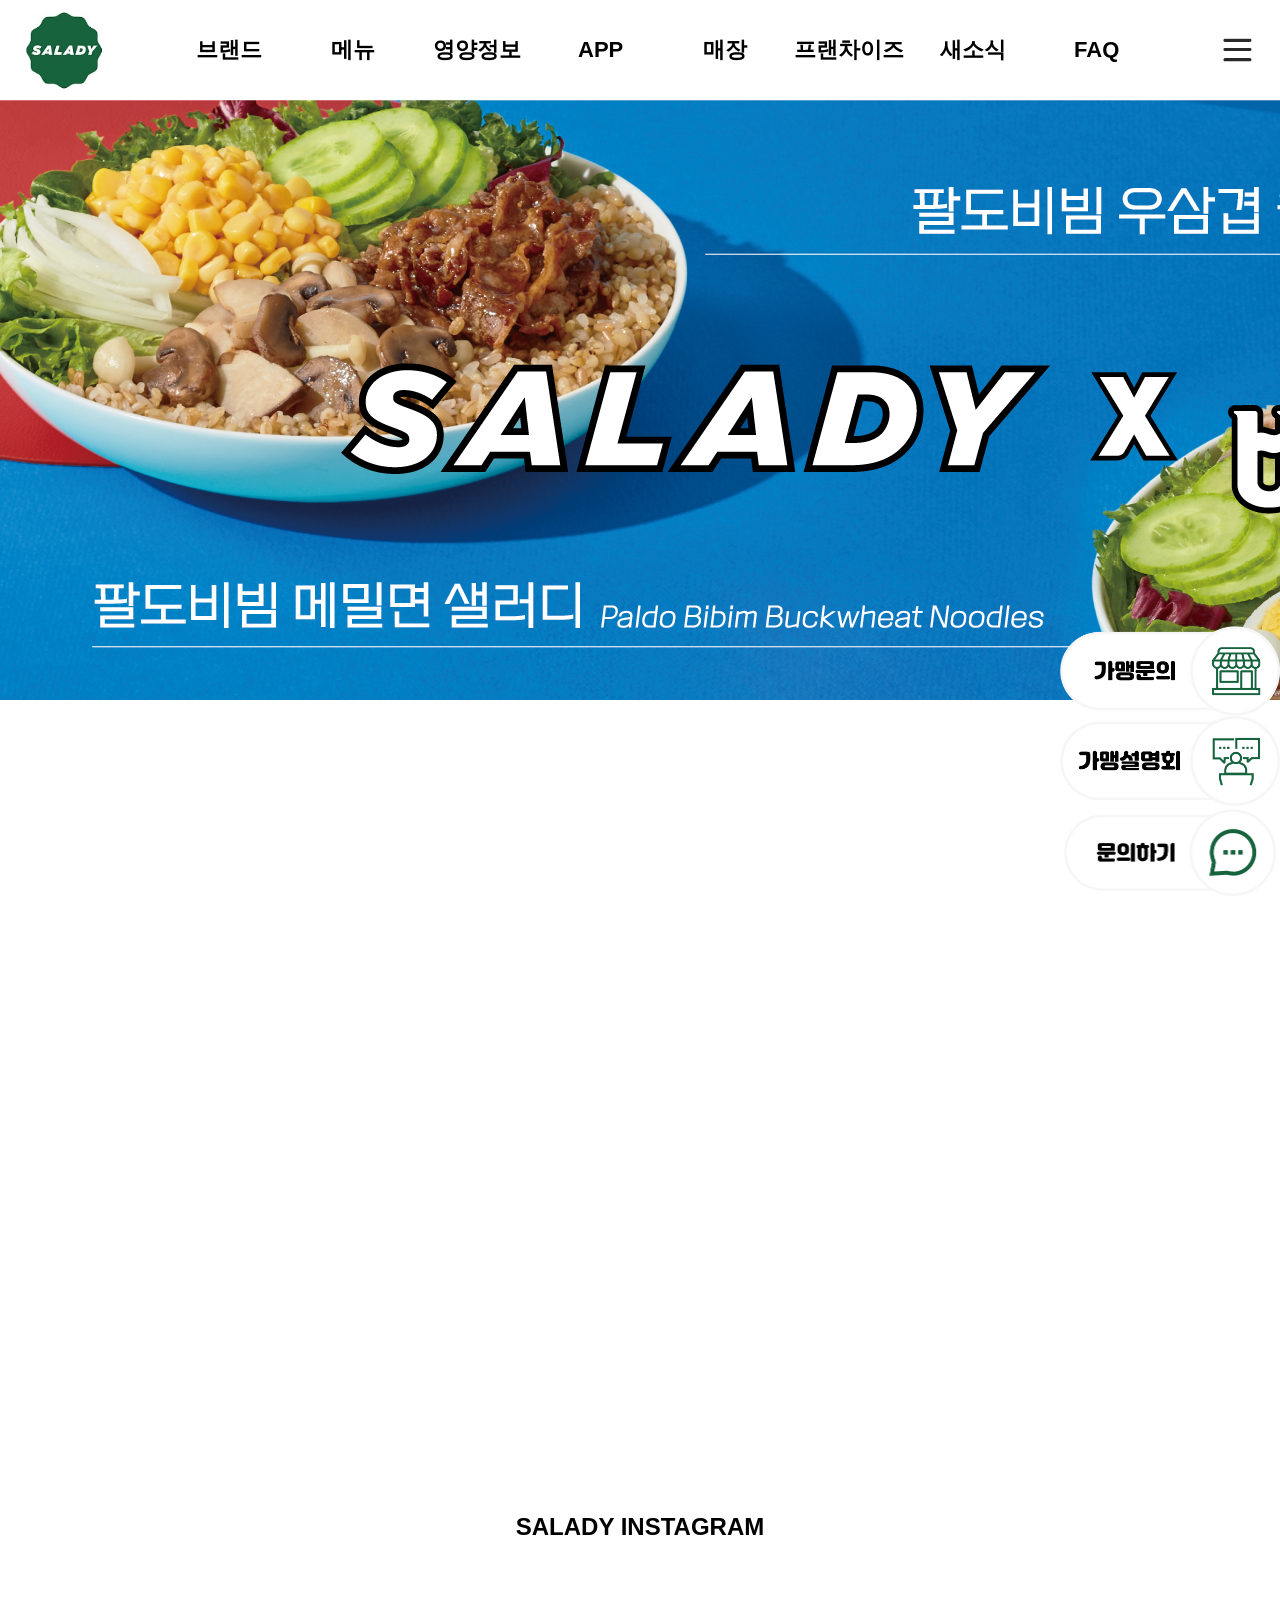
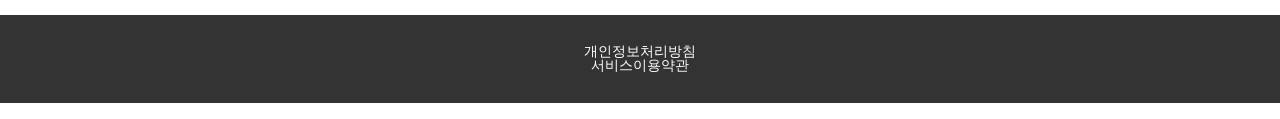
<file: index.html>
<!DOCTYPE html>
<html lang="ko">
  <head>
    <meta charset="UTF-8" />
    <meta name="viewport" content="width=device-width, initial-scale=1.0" />
    <title>salady</title>
    <link rel="stylesheet" href="css/reset.css" />
    <link
      rel="stylesheet"
      href="https://cdn.jsdelivr.net/npm/swiper@10/swiper-bundle.min.css"
    />
    <script src="https://cdn.jsdelivr.net/npm/swiper@10/swiper-bundle.min.js"></script>
    <link rel="stylesheet" href="css/style.css" />
  </head>
  <body>
    <nav class="floating_menu">
      <img src="img/mo_quick_ico01.png" alt="" />
      <img src="img/mo_quick_ico02.png" alt="" />
      <img src="img/_-3.png" alt="" />
    </nav>
    <header>
      <div class="header_main">
        <img src="img/salady_logo.jpeg" alt="" class="header_logo" />
        <ul class="header_menu">
          <li class="item dropdown">
            <a href="./salady_brand.html">브랜드</a>
            <ul class="sub">
              <li><a href="#">샐러디</a></li>
              <li><a href="#">샐러디키친</a></li>
              <li><a href="#">샐러디팜</a></li>
            </ul>
          </li>
          <li class="item dropdown">
            <a href="#">메뉴</a>
            <ul class="sub">
              <li><a href="#">All</a></li>
              <li><a href="#">웜볼</a></li>
              <li><a href="#">샐러디</a></li>
              <li><a href="#">샌드&랩</a></li>
              <li><a href="#">브레드</a></li>
              <li><a href="#">토핑&드레싱</a></li>
              <li><a href="#">음료&사이드</a></li>
            </ul>
          </li>
          <li class="item">
            <a href="#">영양정보</a>
          </li>
          <li class="item dropdown">
            <a href="#">APP</a>
            <ul class="sub">
              <li><a href="#">샐러디멤버십</a></li>
              <li><a href="#">샐러디오더</a></li>
              <li><a href="#">기프트카드</a></li>
            </ul>
          </li>
          <li class="item">
            <a href="#">매장</a>
          </li>
          <li class="item dropdown">
            <a href="#">프랜차이즈</a>
            <ul class="sub">
              <li><a href="#">가맹안내</a></li>
              <li><a href="#">가맹상담 신청</a></li>
              <li><a href="#">가맹설명회 신청</a></li>
              <li><a href="#">추천입지</a></li>
            </ul>
          </li>
          <li class="item dropdown">
            <a href="#">새소식</a>
            <ul class="sub">
              <li><a href="#">공지사항</a></li>
              <li><a href="#">이벤트</a></li>
              <li><a href="#">칭찬매장</a></li>
            </ul>
          </li>
          <li class="item">
            <a href="#">FAQ</a>
          </li>
        </ul>
        <img src="img/menu_icon.png" alt="" class="menu_icon" />
      </div>
    </header>
    <main>
      <div class="swiper mySwiper">
        <div class="swiper-wrapper">
          <div class="swiper-slide">
            <img src="img/salady_1.png" alt="" />
          </div>
          <div class="swiper-slide">
            <img src="img/salady_2.jpeg" alt="" />
          </div>
          <div class="swiper-slide">
            <img src="img/salady_3.png" alt="" />
          </div>
          <div class="swiper-slide">
            <img src="img/salady_4.jpeg" alt="" />
          </div>
          <div class="swiper-slide">
            <img src="img/salady_5.jpeg" alt="" />
          </div>
        </div>
        <div class="swiper-pagination"></div>
      </div>
      <iframe
        width="560"
        height="315"
        src="https://www.youtube.com/embed/PhK-i3z_uvU"
        title="YouTube video player"
        frameborder="0"
        allow="accelerometer; autoplay; clipboard-write; encrypted-media; gyroscope; picture-in-picture; web-share"
        allowfullscreen
      ></iframe>
      <p class="one">SALADY INSTAGRAM</p>
    </main>
    <footer>
      <div class="footer_main">
        <div class="footer_main1">
          <p>개인정보처리방침</p>
          <p>서비스이용약관</p>
        </div>
        <div class="footer_main">
          <p>COPYRIGHT(C) 2022 ㈜샐러디. CO.LTD ALL RIGHT RESERVED.</p>
        </div>
      </div>
    </footer>
    <script>
      const mainlists = document.querySelectorAll(".dropdown");
      //상태변수 state= 1, 0
      let state = 1;
      for (let i = 0; i < mainlists.length; i++) {
        mainlists[i].onclick = function () {
          if (state == 1) {
            this.getElementsByTagName("ul")[0].style.height = "100%";
            state = 0; //state--;
          } else {
            this.getElementsByTagName("ul")[0].style.height = "0%";
            state = 1; //state++;
          }
        };
      }
    </script>
  </body>
</html>
</file>
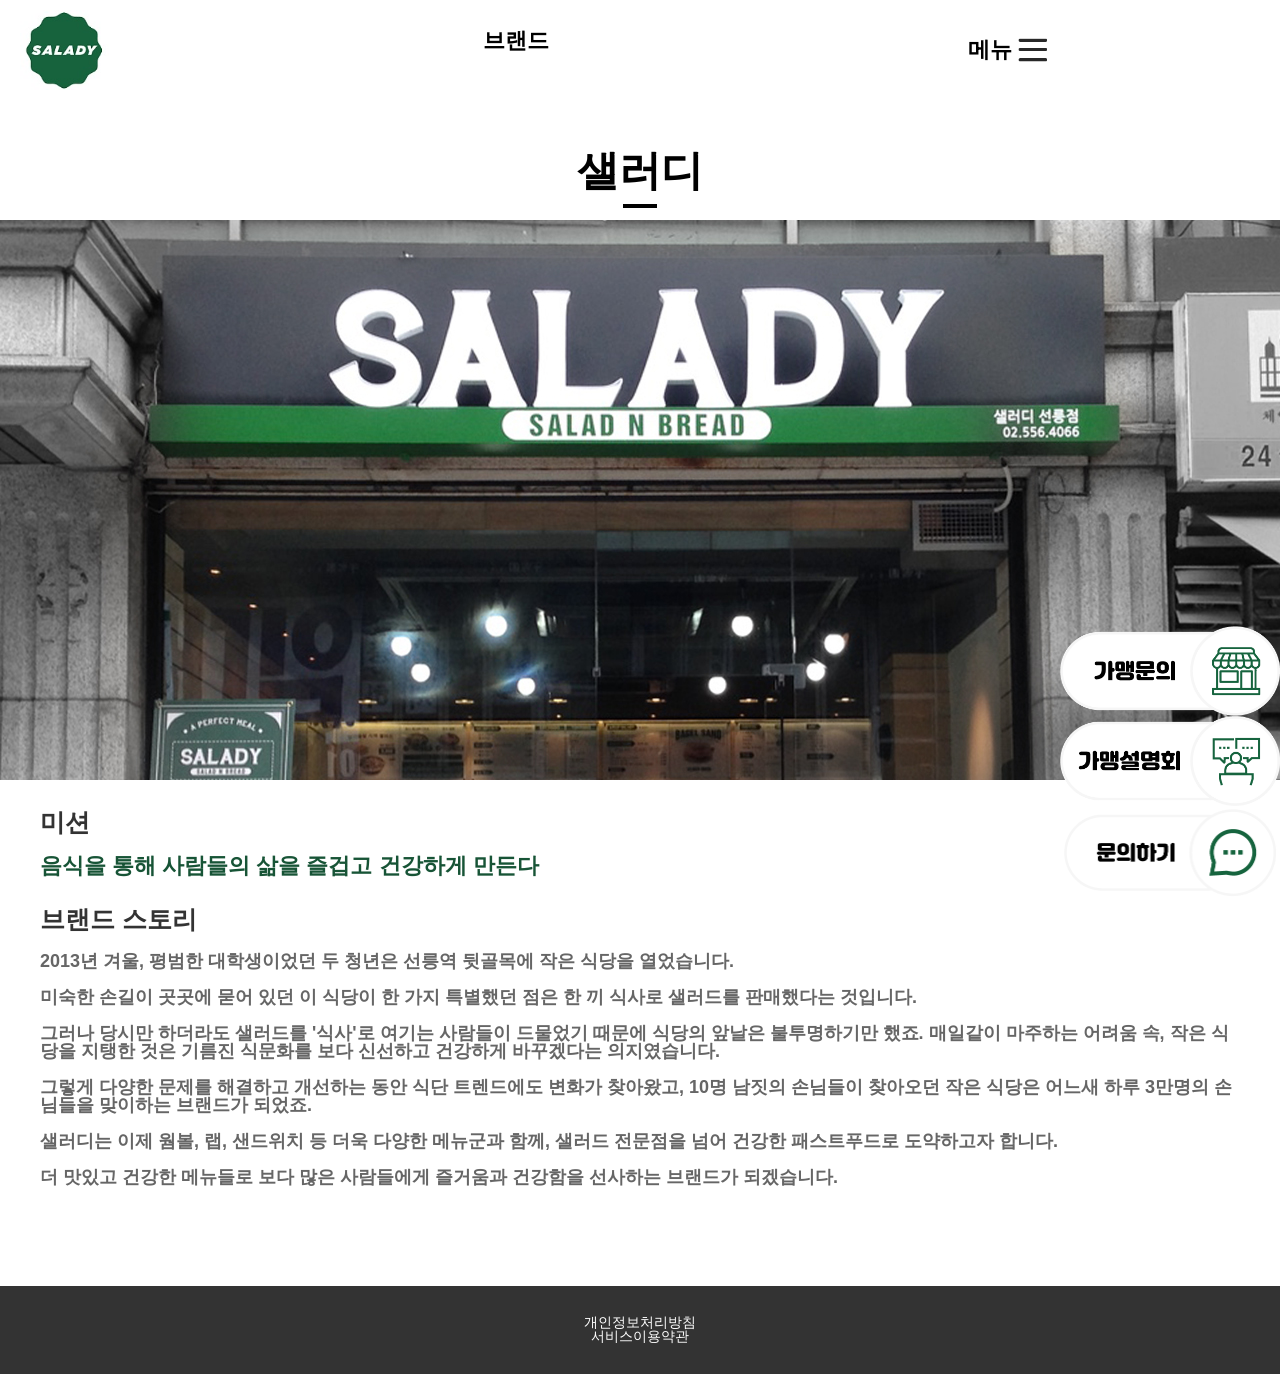
<file: salady_brand.html>
<!DOCTYPE html>
<html lang="ko">
  <head>
    <meta charset="UTF-8" />
    <meta name="viewport" content="width=device-width, initial-scale=1.0" />
    <title>salady-브랜드</title>
    <link rel="stylesheet" href="css/reset.css" />
    <link
      rel="stylesheet"
      href="https://cdn.jsdelivr.net/npm/swiper@10/swiper-bundle.min.css"
    />
    <script src="https://cdn.jsdelivr.net/npm/swiper@10/swiper-bundle.min.js"></script>
    <link rel="stylesheet" href="css/style.css" />
    <link rel="stylesheet" href="css/brand.css" />
  </head>
  <body>
    <nav class="floating_menu">
      <img src="img/mo_quick_ico01.png" alt="" />
      <img src="img/mo_quick_ico02.png" alt="" />
      <img src="img/_-3.png" alt="" />
    </nav>
    <header>
      <div class="header_main">
        <img src="img/salady_logo.jpeg" alt="" class="header_logo" />
        <ul class="header_menu">
          <li class="item dropdown">
            <a href="./salady_brand.html">브랜드</a>
            <ul class="sub">
              <li><a href="#">샐러디</a></li>
              <li><a href="#">샐러디키친</a></li>
              <li><a href="#">샐러디팜</a></li>
            </ul>
          </li>
          <li class="item dropdown">
            <a href="#">메뉴</a>
            <ul class="sub">
              <li><a href="#">All</a></li>
              <li><a href="#">웜볼</a></li>
              <li><a href="#">샐러디</a></li>
          </li>
          <li class="item dropdown">
            <a href="#">프랜차이즈</a>
            <ul class="sub">
              <li><a href="#">가맹안내</a></li>
              <li><a href="#">가맹상담 신청</a></li>
              <li><a href="#">가맹설명회 신청</a></li>
              <li><a href="#">추천입지</a></li>
            </ul>
          </li>
          <li class="item dropdown">
            <a href="#">새소식</a>
            <ul class="sub">
              <li><a href="#">공지사항</a></li>
              <li><a href="#">이벤트</a></li>
              <li><a href="#">칭찬매장</a></li>
            </ul>
          </li>
          <li class="item">
            <a href="#">FAQ</a>
          </li>
        </ul>
        <img src="img/menu_icon.png" alt="" class="menu_icon" />
      </div>
    </header>
    <main>
      <h1 class="title">샐러디</h1>
      <hr class="title_border" />
      <img src="img/brand_top_img.jpg" alt="" />
      <h2 class="box">미션</h2>
      <p class="box1">음식을 통해 사람들의 삶을 즐겁고 건강하게 만든다</p>
      <h2 class="box">브랜드 스토리</h2>
      <p class="box2">
        2013년 겨울, 평범한 대학생이었던 두 청년은 선릉역 뒷골목에 작은 식당을
        열었습니다.<br /><br />
        미숙한 손길이 곳곳에 묻어 있던 이 식당이 한 가지 특별했던 점은 한 끼
        식사로 샐러드를 판매했다는 것입니다.<br /><br />
        그러나 당시만 하더라도 샐러드를 '식사'로 여기는 사람들이 드물었기 때문에
        식당의 앞날은 불투명하기만 했죠. 매일같이 마주하는 어려움 속, 작은
        식당을 지탱한 것은 기름진 식문화를 보다 신선하고 건강하게 바꾸겠다는
        의지였습니다.<br /><br />
        그렇게 다양한 문제를 해결하고 개선하는 동안 식단 트렌드에도 변화가
        찾아왔고, 10명 남짓의 손님들이 찾아오던 작은 식당은 어느새 하루 3만명의
        손님들을 맞이하는 브랜드가 되었죠.<br /><br />
        샐러디는 이제 웜볼, 랩, 샌드위치 등 더욱 다양한 메뉴군과 함께, 샐러드
        전문점을 넘어 건강한 패스트푸드로 도약하고자 합니다.<br /><br />
        더 맛있고 건강한 메뉴들로 보다 많은 사람들에게 즐거움과 건강함을
        선사하는 브랜드가 되겠습니다.
      </p>
    </main>
    <footer>
      <div class="footer_main">
        <div class="footer_main1">
          <p>개인정보처리방침</p>
          <p>서비스이용약관</p>
        </div>
        <div class="footer_main">
          <p>COPYRIGHT(C) 2022 ㈜샐러디. CO.LTD ALL RIGHT RESERVED.</p>
        </div>
      </div>
    </footer>
    <script>
      const mainlists = document.querySelectorAll(".dropdown");
      //상태변수 state= 1, 0
      let state = 1;
      for (let i = 0; i < mainlists.length; i++) {
        mainlists[i].onclick = function () {
          if (state == 1) {
            this.getElementsByTagName("ul")[0].style.height = "100%";
            state = 0; //state--;
          } else {
            this.getElementsByTagName("ul")[0].style.height = "0%";
            state = 1; //state++;
          }
        };
      }
    </script>
  </body>
</html>
</file>
<file: css/style.css>
* {
    font-family: 'Franklin Gothic Medium', 'Arial Narrow', Arial, sans-serif;
    font-size: 24px;
    font-weight: 600;
}

main{
    padding-top: 100px;
    flex: d;
    display: flex;
    flex-direction: column;
    align-items: center;
    gap: 70px;
}

header {
    position: fixed;
    top: 0;
    width: 100%;
    height: 100px;
    z-index: 10000;
    background: white;
}

header .header_main {
    display: flex;
    max-width: 1800px;
    /* width: 200%; */
    height: 100%;
    justify-content: space-between;
    align-items: center;
    padding: 0 20px;
    /* height: 200%; */
    margin: 0 auto;
}

header .header_main .header_logo{
        /* width: 20px; */
        height: 80px;
}
.menu_icon{
    height: 40px;
}

.header_menu>.item {
    display: inline-flex;
    /* background: #ccc; */
    width: 100%;
    height: 100%;
    text-align: center;
    font-family: 'Franklin Gothic Medium', 'Arial Narrow', Arial, sans-serif;
    font-size: 22px;
    font-weight: 600;
    align-items: center;
    justify-content: center;
}

.header_menu>.item>a{
    color: black;
}

.header_menu {
    display: flex;
    /* position: relative; */
    width: 80%;
}

div {
    width: auto;
}

.a_box {
    display: flex;
}

.sub {
    height: 0;
    overflow: hidden;
    transition: .4s;
    display: flex;
    align-items: center;
    gap: 50px;
    position: absolute;
    top: 90px;
    left: 0;
    width: 100%;
    padding: 0 160px;
    background: #17633e;
    /* color: white; */
}

.sub li a{
    color: white;
    font-weight: 400;
    font-size: 18px;
}

img {
    display: block;
}
.one{
    height: 100px;
}
.footer_main1{
    background: #333;
    padding: 30px 0;
    gap: 10px;  
    font-size: 14px;
}
.footer_style {
    display: flex;
    color: white;
    justify-content: center;
    margin-bottom: 28px;
}
.footer_main{
    text-align: center;
    color: white;
}

.video {
    background-size: cover;
    -moz-background-size: cover;
    -webkit-background-size: cover;
    background-position: center;
    background-repeat: no-repeat;
    width: 100%;
    height: 100%;
    position: absolute;
}


.floating_menu{
    position: fixed;
    right: 0;
    bottom: 0;
    z-index: 10000;
}

.floating_menu img{
    width: 220px;
}

main iframe{
    width: 1200px;
    height: 675px;
}
</file>
<file: css/brand.css>
main{
    gap: 0;
}
.title{
    font-size: 42px;
    padding-top: 50px;
}

.title_border{
    width: 30px;
    border: 2px solid black;
}
.box{
    font-size: 25px;
    font-weight: 600;
    color: #333;
    width: 1200px;
    padding-top: 30px;

}
.box1{
    font-size: 22px;
    color: #175436;
    font-weight: 600;
    text-align: left;
    width: 1200px;
    padding-top: 20px;
}
.box2{
    font-size: 18px;
    color: #666;
    font-weight: 600;
    text-align: left;
    width: 1200px;
    padding-top: 20px;
    padding-bottom: 100px;
}
.footer_main1{
    background: #333;
    padding: 30px 0;
    gap: 10px;  
    font-size: 14px;
}
.footer_style {
    display: flex;
    color: white;
    justify-content: center;
    margin-bottom: 28px;
}
.footer_main{
    text-align: center;
    color: white;
}
</file>
